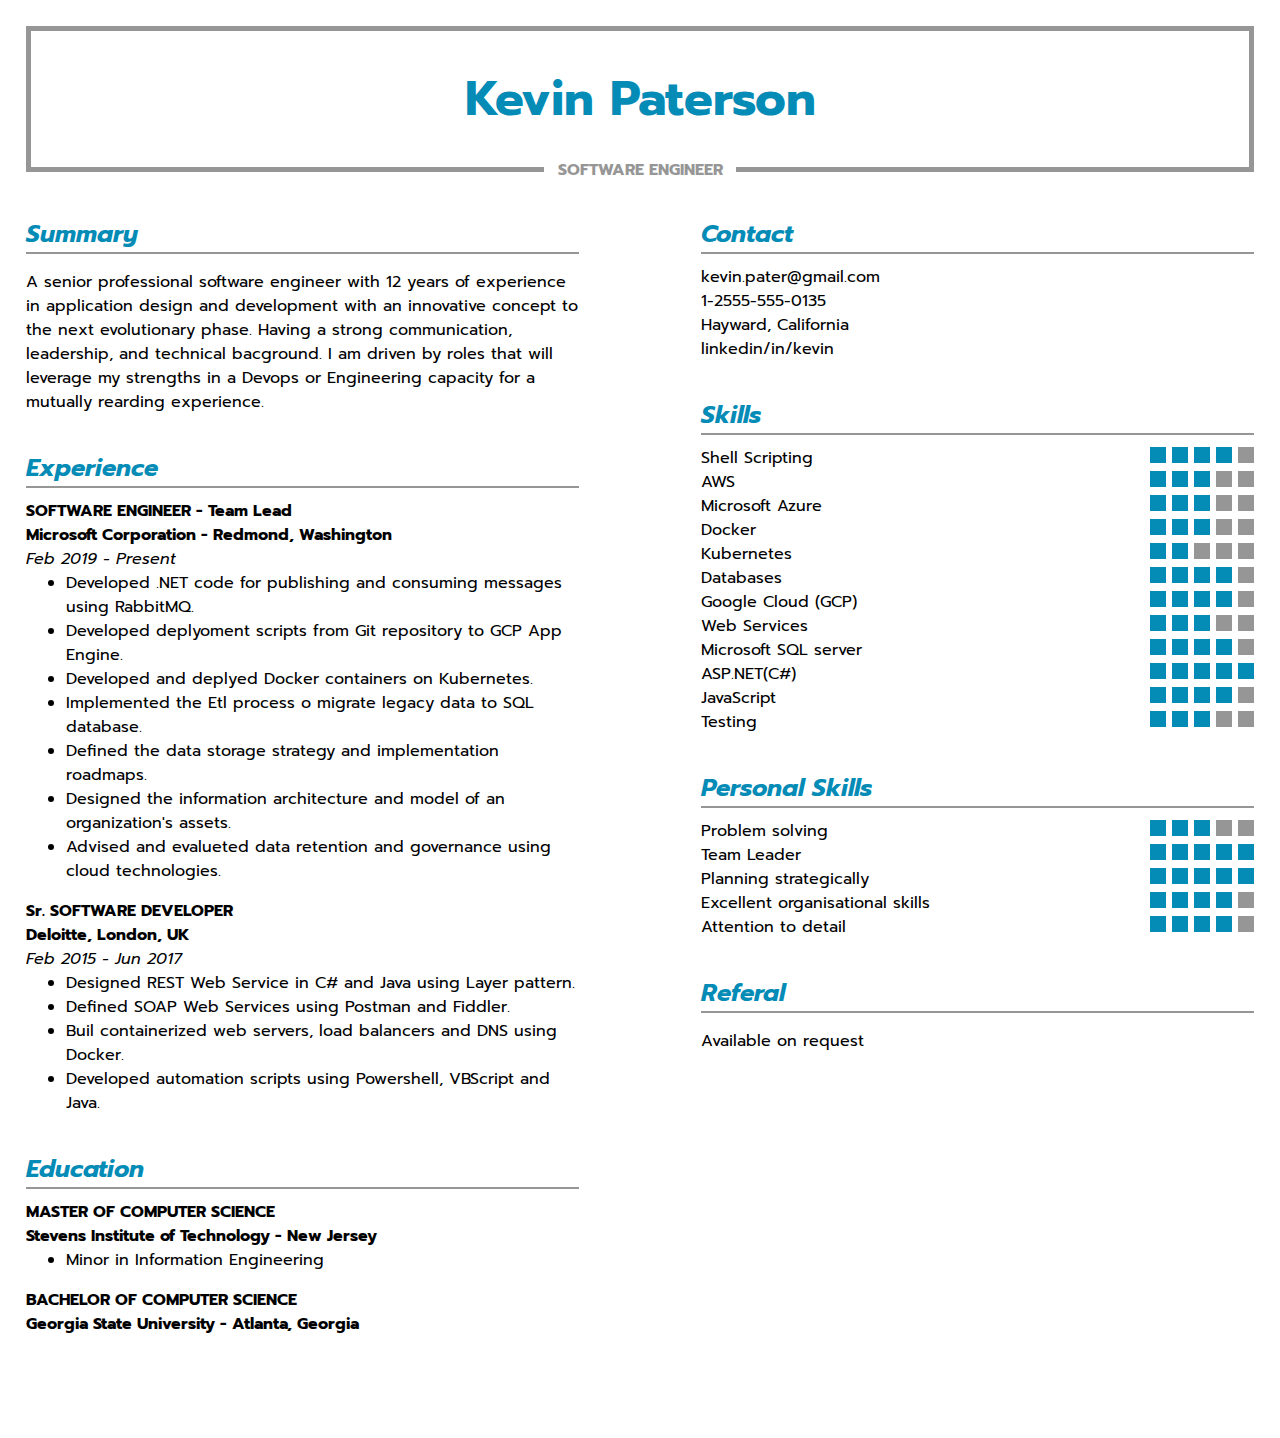
<file: Currículo/index.html>
<!DOCTYPE html>
<html lang="pt-br">
<head>
    
    <link rel="preconnect" href="https://fonts.googleapis.com">
    <link rel="preconnect" href="https://fonts.gstatic.com" crossorigin>

    <meta charset="UTF-8">
    <meta http-equiv="X-UA-Compatible" content="IE=edge">
    <meta name="viewport" content="width=device-width, initial-scale=1.0">

    <link href="https://fonts.googleapis.com/css2?family=Prompt:ital,wght@0,100;0,200;0,300;0,400;0,500;0,600;0,700;0,800;0,900;1,100;1,200;1,300;1,400;1,500;1,600;1,700;1,800;1,900&display=swap" rel="stylesheet">

    <link rel="stylesheet" href="style.css">
    <title>Exercício</title>
</head>
<body>
    <header>
        <h1>Kevin Paterson</h1>        
    </header>
    <div class="subtitulo"><h4 id="subfilho">SOFTWARE ENGINEER</h65></div>
    <main class="container">
    
        <section class="child">
            <h2>Summary</h2> 
            <p> A senior professional software engineer with 12 years of
                experience in application design and development with an 
                innovative concept to the next evolutionary phase. Having a strong 
                communication, leadership, and technical bacground. I am driven 
                by roles that will leverage my strengths in a Devops or Engineering 
                capacity for a mutually rearding experience.
            </p>       
        </section>
        
        <section class="child">
            <h2>Experience</h2>
            <h4>SOFTWARE ENGINEER - Team Lead</h4>
            <h4>Microsoft Corporation - Redmond, Washington</h4>
            <p class="data">Feb 2019 - Present</p>
            <ul class="bullet">
                <li>Developed .NET code for publishing and consuming messages using RabbitMQ.</li>
                <li>Developed deplyoment scripts from Git repository to GCP App Engine.</li>
                <li>Developed and deplyed Docker containers on Kubernetes.</li>
                <li>Implemented the Etl process o migrate legacy data to SQL database.</li>
                <li>Defined the data storage strategy and implementation roadmaps.</li>
                <li>Designed the information architecture and model of an organization's assets.</li>
                <li>Advised and evalueted data retention and governance using cloud technologies.</li>                
            </ul>
            <h4>Sr. SOFTWARE DEVELOPER</h4>
            <h4>Deloitte, London, UK</h4>
            <p class="data">Feb 2015 - Jun 2017</p>
            <ul class="bullet">
                <li>Designed REST Web Service in C# and Java using Layer pattern.</li>
                <li>Defined SOAP Web Services using Postman and Fiddler.</li>
                <li>Buil containerized web servers, load balancers and DNS using Docker.</li>
                <li>Developed automation scripts using Powershell, VBScript and Java.</li>
            </ul>
        </section>
        
        <section class="child">
            <h2>Education</h2>
            <h4>MASTER OF COMPUTER SCIENCE</h4>
            <h4>Stevens Institute of Technology - New Jersey</h4>
            <ul class="bullet">
                <li>Minor in Information Engineering</li>
            </ul>
            <h4>BACHELOR OF COMPUTER SCIENCE</h4>
            <h4>Georgia State University - Atlanta, Georgia</h4>
        </section>
        
        <section class="child">
            <h2>Contact</h2>
            <ul class="nobullet">
                <li>kevin.pater@gmail.com</li>
                <li>1-2555-555-0135</li>
                <li>Hayward, California</li>
                <li>linkedin/in/kevin</li>
            </ul>
        </section>      
           
        <section class="child">
            <h2>Skills</h2>
            <div class="bloco">
            <ul class="nobullet">
                <li>Shell Scripting</li>
                <li>AWS</li>
                <li>Microsoft Azure</li>
                <li>Docker</li>
                <li>Kubernetes</li>
                <li>Databases</li>
                <li>Google Cloud (GCP)</li>
                <li>Web Services</li>
                <li>Microsoft SQL server</li>
                <li>ASP.NET(C#)</li>
                <li>JavaScript</li>
                <li>Testing</li>        
            </ul>
            <ul class="nobullet">
                <li><div class="square"></div> <div class="square"></div> <div class="square"></div> <div class="square"></div> <div class="esquare"></div> </li>
                <li><div class="square"></div> <div class="square"></div> <div class="square"></div> <div class="esquare"></div> <div class="esquare"></div> </li>
                <li><div class="square"></div> <div class="square"></div> <div class="square"></div> <div class="esquare"></div> <div class="esquare"></div></li>
                <li><div class="square"></div> <div class="square"></div> <div class="square"></div> <div class="esquare"></div> <div class="esquare"></div></li>
                <li><div class="square"></div> <div class="square"></div> <div class="esquare"></div> <div class="esquare"></div> <div class="esquare"></div></li>
                <li><div class="square"></div> <div class="square"></div> <div class="square"></div> <div class="square"></div> <div class="esquare"></div></li>
                <li><div class="square"></div> <div class="square"></div> <div class="square"></div> <div class="square"></div> <div class="esquare"></div></li>
                <li><div class="square"></div> <div class="square"></div> <div class="square"></div> <div class="esquare"></div> <div class="esquare"></div></li>
                <li><div class="square"></div> <div class="square"></div> <div class="square"></div> <div class="square"></div> <div class="esquare"></div></li>
                <li><div class="square"></div> <div class="square"></div> <div class="square"></div> <div class="square"></div> <div class="square"></div></li>
                <li><div class="square"></div> <div class="square"></div> <div class="square"></div> <div class="square"></div> <div class="esquare"></div></li>
                <li><div class="square"></div> <div class="square"></div> <div class="square"></div> <div class="esquare"></div> <div class="esquare"></div></li>        
            </ul>
            </div>
        </section>
        
        <section class="child">
            <h2>Personal Skills</h2>
            <div class="bloco">
                <ul class="nobullet">
                    <li>Problem solving </li> 
                    <li>Team Leader</li> 
                    <li>Planning strategically</li>   
                    <li>Excellent organisational skills</li> 
                    <li>Attention to detail</li>    
                </ul>
                <ul class="nobullet">
                    <li><div class="square"></div> <div class="square"></div> <div class="square"></div> <div class="esquare"></div> <div class="esquare"></div></li> 
                    <li><div class="square"></div> <div class="square"></div> <div class="square"></div> <div class="square"></div> <div class="square"></div></li> 
                    <li><div class="square"></div> <div class="square"></div> <div class="square"></div> <div class="square"></div> <div class="square"></div></li>   
                    <li><div class="square"></div> <div class="square"></div> <div class="square"></div> <div class="square"></div> <div class="esquare"></div></li> 
                    <li><div class="square"></div> <div class="square"></div> <div class="square"></div> <div class="square"></div> <div class="esquare"></div></li>    
                </ul>
            </div>
        </section>
        
        <section class="child">
            <h2>Referal</h2>
            <p>Available on request</p>
        </section>
    </main>
</body>
</html>
</file>
<file: Currículo/style.css>
:root{
    font-family: 'Prompt', sans-serif;
}
body{
    margin: 2%;    
}

header{
    border: 5px solid rgb(150 150 150);
    text-align: center;
}

h1{
    color: #048BB6;    
    font-size: 3rem;
}

h2{
    color: #048BB6;
    border-bottom: 2px solid rgb(150 150 150) ;
    font-style: italic;
    margin-bottom: 2%;
}

h4{
    margin-top: 0px;
    margin-bottom: 0px;
}

.subtitulo{
    display:flex;
    position: relative;
    align-items: center;
    justify-content: center;
    align-content: center;
    color: rgb(150 150 150);  
    bottom: 0.9rem;   
}

#subfilho{
    background-color: white;
    flex-basis: 12rem;
    text-align: center;
}

.container{
    display: flex;
    flex-direction: column;
    flex-wrap: wrap;
    height: 76rem;
    align-content: space-between;   
}

.child{
    width: 45%;
}

.nobullet{
    list-style: none;
    padding: 0;
    margin-top: 0px;
    
}

.bullet{
    margin-top: 0px;
}

.data{
    margin-top: 0px;
    margin-bottom: 0px;
    font-style: italic;
}

.bloco{
    display: flex;
    justify-content: space-between;
}

.square {
    height: 1em;
    width: 1em;
    background-color: #048BB6;
    display: inline-block;    
}

.esquare {
    height: 1em;
    width: 1em;
    background-color: rgb(150 150 150);
    display: inline-block;       
}
</file>
